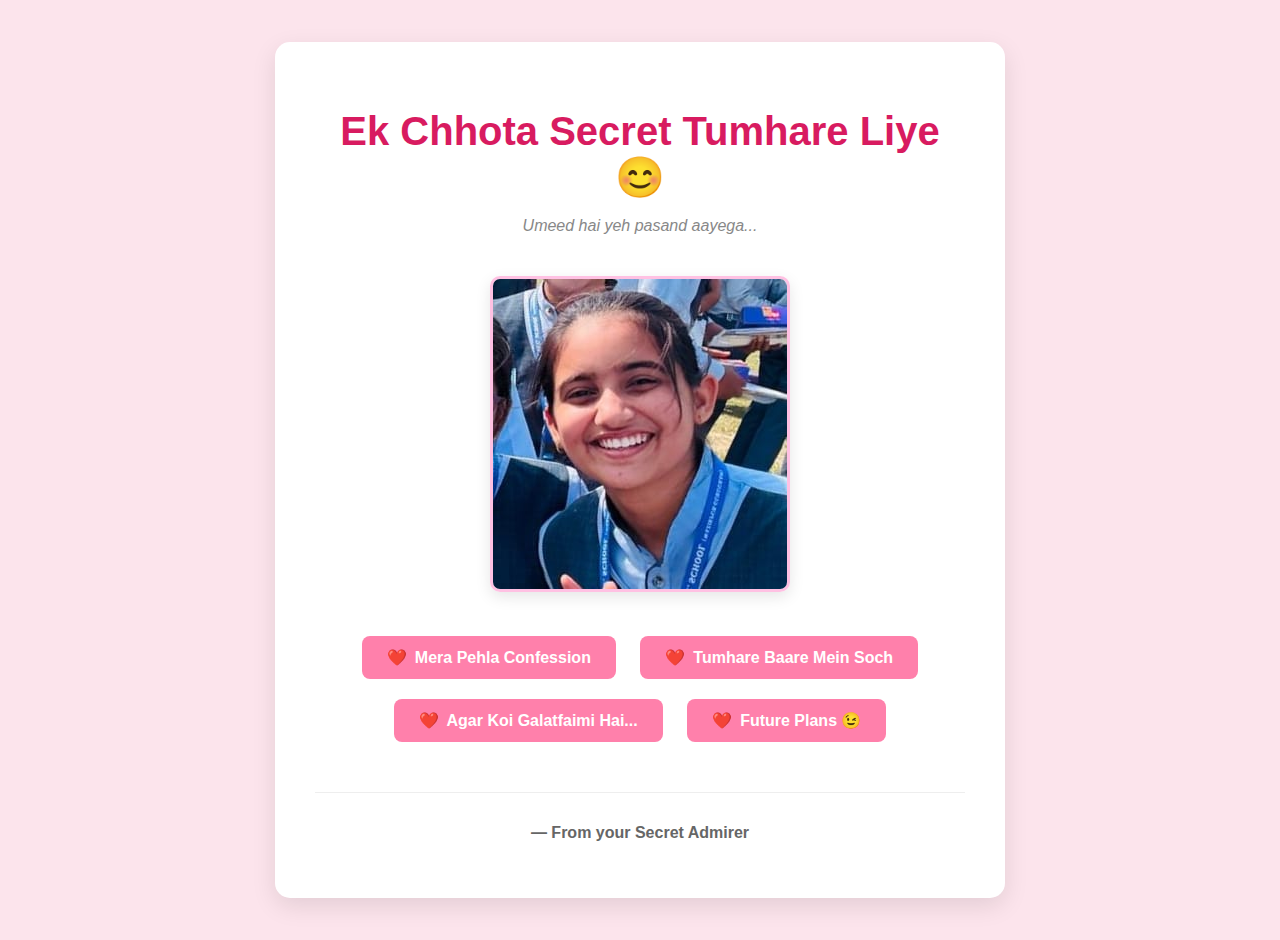
<file: index.html>
<!DOCTYPE html>
<html lang="en">
<head>
    <meta charset="UTF-8">
    <meta name="viewport" content="width=device-width, initial-scale=1.0">
    <title>Ek Chhota Secret Tumhare Liye 😊</title>
    <link rel="stylesheet" href="style.css">
    <style>
        /* Specific styles for index.html if needed */
        .page-links {
            margin-top: 30px;
        }
        .page-links a {
            display: inline-block;
            background-color: #ff80ab; /* Pink button */
            color: white;
            padding: 12px 25px;
            margin: 10px;
            border-radius: 8px;
            text-decoration: none;
            font-weight: bold;
            transition: background-color 0.3s ease;
        }
        .page-links a:hover {
            background-color: #d81b60; /* Darker pink on hover */
            transform: translateY(-2px); /* Slight lift effect */
            box-shadow: 0 4px 8px rgba(0,0,0,0.2);
        }
        .crush-image {
            max-width: 80%; /* Adjust size as needed */
            height: auto;
            border-radius: 10px; /* Slightly rounded corners */
            margin-top: 25px;
            box-shadow: 0 5px 15px rgba(0,0,0,0.1); /* Subtle shadow */
            border: 3px solid #ffc1e3; /* Pink border around image */
        }
        /* Heart icon next to link text */
        .page-links a::before {
            content: '❤️'; /* Unicode heart symbol */
            margin-right: 8px;
        }
    </style>
</head>
<body>
    <div class="container">
        <header>
            <h1>Ek Chhota Secret Tumhare Liye 😊</h1>
            <p>Umeed hai yeh pasand aayega...</p>
        </header>

        <img src="crush_image.jpg" alt="Beautiful You" class="crush-image">
        
        <div class="page-links">
            <a href="mera_pehla_confession.html">Mera Pehla Confession</a>
            <a href="thoughts_about_you.html">Tumhare Baare Mein Soch</a>
            <a href="clearing_misunderstandings.html">Agar Koi Galatfaimi Hai...</a>
            <a href="future_plans.html">Future Plans 😉</a>
            </div>

        <footer>
            <p>— From your Secret Admirer</p>
        </footer>
    </div>
</body>
</html>
</file>
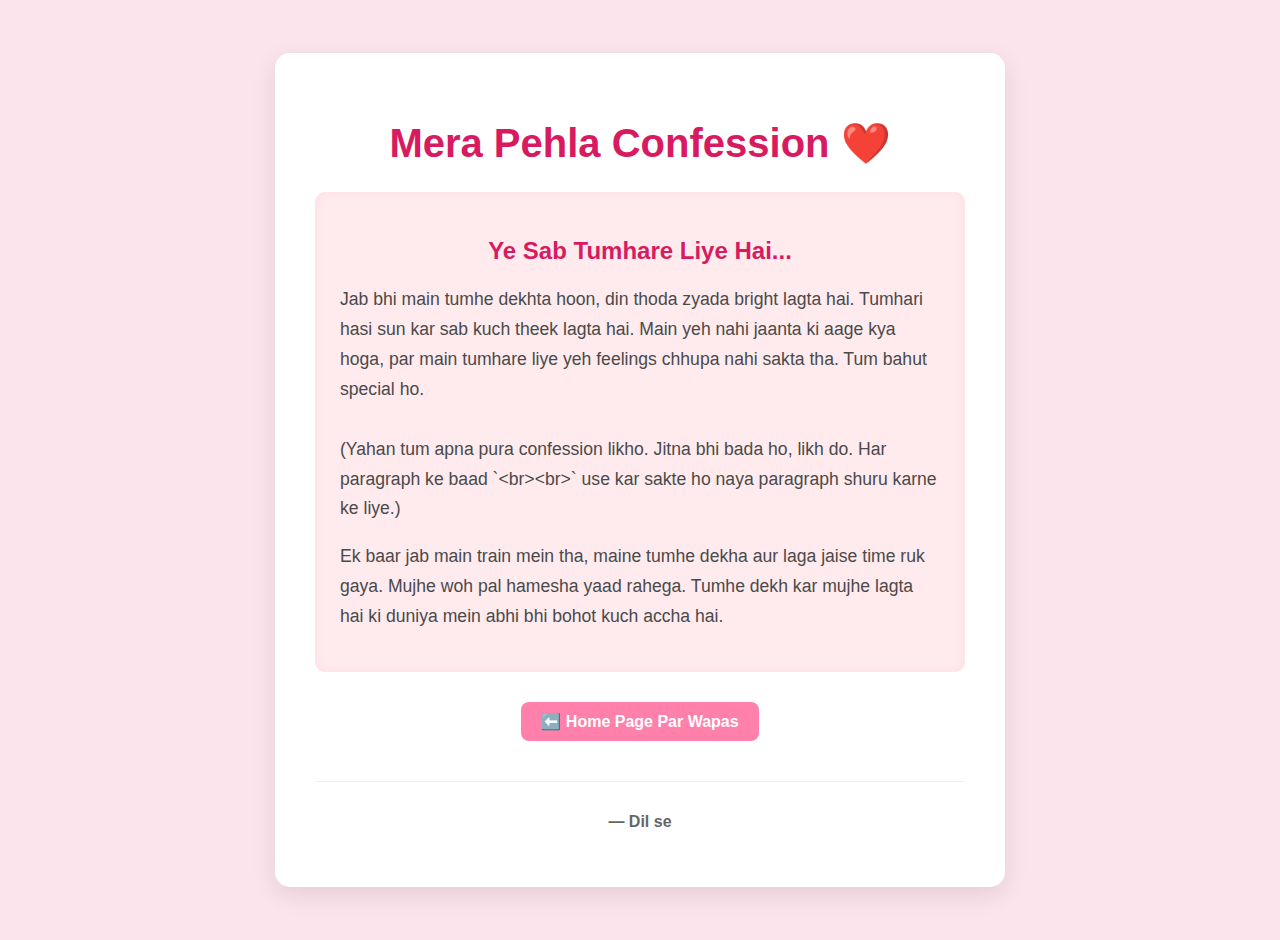
<file: mera_pehla_confession.html>
<!DOCTYPE html>
<html lang="en">
<head>
    <meta charset="UTF-8">
    <meta name="viewport" content="width=device-width, initial-scale=1.0">
    <title>Mera Pehla Confession ❤️</title>
    <link rel="stylesheet" href="style.css">
    <style>
        /* Specific styles for this sub-page if needed */
        .content-section {
            background-color: #ffebee; /* Light pink background for content */
            padding: 25px;
            border-radius: 10px;
            text-align: left;
            margin-top: 25px;
            box-shadow: inset 0 0 10px rgba(255,100,150,0.1); /* Inner shadow */
        }
        .content-section h2 {
            color: #d81b60;
            margin-bottom: 20px;
            text-align: center;
        }
        .content-section p {
            font-size: 1.1em;
            line-height: 1.7;
            color: #4a4a4a;
            margin-bottom: 15px;
        }
        .back-button {
            display: inline-block;
            background-color: #ff80ab;
            color: white;
            padding: 10px 20px;
            margin-top: 30px;
            border-radius: 8px;
            text-decoration: none;
            font-weight: bold;
            transition: background-color 0.3s ease;
        }
        .back-button:hover {
            background-color: #d81b60;
            transform: translateY(-2px);
            box-shadow: 0 4px 8px rgba(0,0,0,0.2);
        }
    </style>
</head>
<body>
    <div class="container">
        <header>
            <h1>Mera Pehla Confession ❤️</h1>
        </header>

        <div class="content-section">
            <h2>Ye Sab Tumhare Liye Hai...</h2>
            <p>
                Jab bhi main tumhe dekhta hoon, din thoda zyada bright lagta hai. 
                Tumhari hasi sun kar sab kuch theek lagta hai. 
                Main yeh nahi jaanta ki aage kya hoga, par main tumhare liye yeh feelings chhupa nahi sakta tha. 
                Tum bahut special ho.
                <br><br>
                (Yahan tum apna pura confession likho. Jitna bhi bada ho, likh do. Har paragraph ke baad `&lt;br&gt;&lt;br&gt;` use kar sakte ho naya paragraph shuru karne ke liye.)
            </p>
            <p>
                Ek baar jab main train mein tha, maine tumhe dekha aur laga jaise time ruk gaya. 
                Mujhe woh pal hamesha yaad rahega. Tumhe dekh kar mujhe lagta hai ki duniya mein abhi bhi bohot kuch accha hai.
            </p>
            </div>

        <a href="index.html" class="back-button">⬅️ Home Page Par Wapas</a>

        <footer>
            <p>— Dil se</p>
        </footer>
    </div>
</body>
</html>
</file>
<file: style.css>
body {
    font-family: 'Arial', sans-serif;
    background-color: #fce4ec; /* Light Pink Background */
    color: #333;
    margin: 0;
    padding: 20px;
    display: flex;
    justify-content: center;
    align-items: center;
    min-height: 100vh;
}

.container {
    background-color: #fff;
    padding: 40px;
    border-radius: 15px;
    box-shadow: 0 8px 25px rgba(0, 0, 0, 0.1);
    max-width: 650px;
    width: 100%;
    text-align: center;
}

header h1 {
    color: #d81b60; /* Deep Pink */
    font-size: 2.5em;
    margin-bottom: 10px;
}

header p {
    color: #888;
    font-style: italic;
}

.content-box {
    margin: 30px 0;
    padding: 20px;
    border: 1px dashed #ff80ab; /* Dotted Pink Border */
    border-radius: 10px;
    background-color: #ffebee; /* Very Light Pink */
}

.confession-text {
    font-size: 1.1em;
    line-height: 1.6;
    color: #4a4a4a;
}

.sketch-image {
    max-width: 100%;
    height: auto;
    border-radius: 8px;
    margin-top: 15px;
    border: 5px solid #ffc1e3; /* Frame around sketch */
}

.sketch-section h2 {
    color: #d81b60;
    margin-top: 30px;
}

.caption {
    font-size: 0.9em;
    color: #888;
    margin-top: 10px;
}

footer {
    margin-top: 40px;
    padding-top: 15px;
    border-top: 1px solid #eee;
}

footer p {
    color: #666;
    font-weight: bold;
}
</file>
